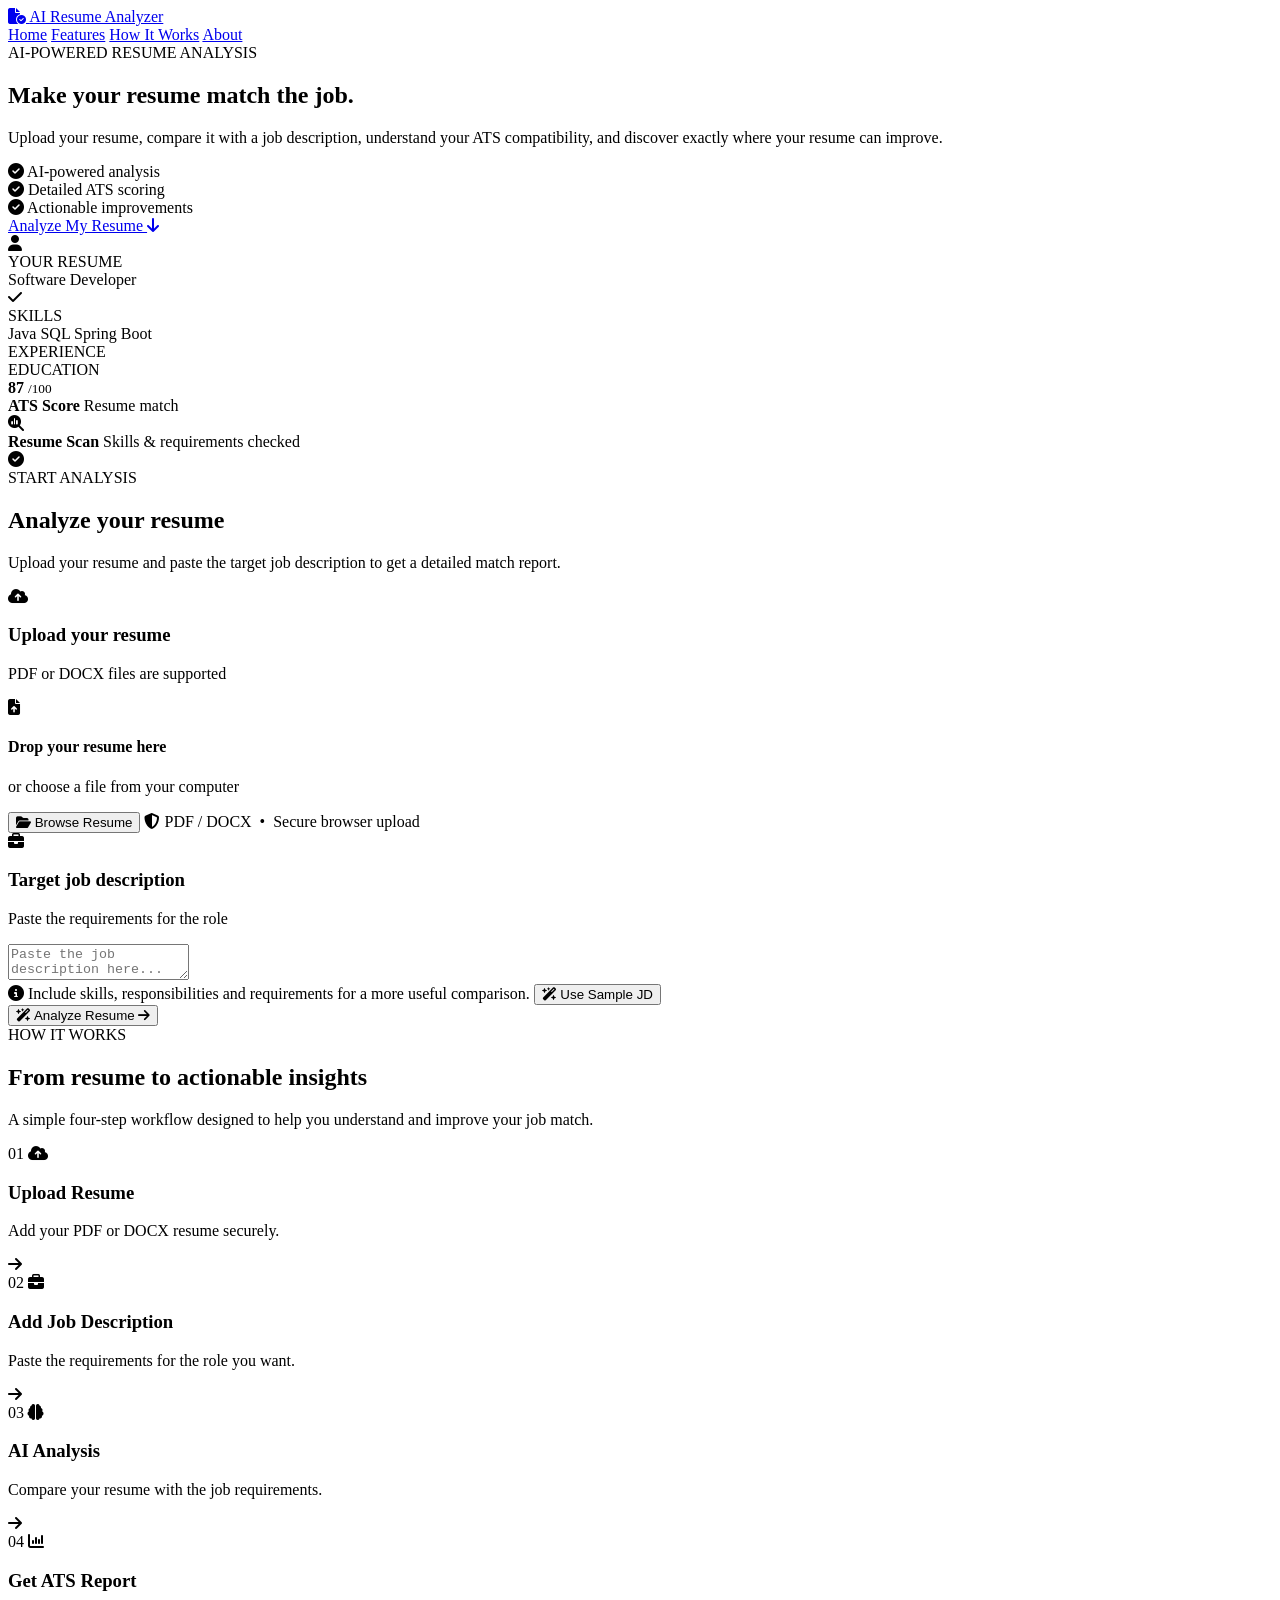
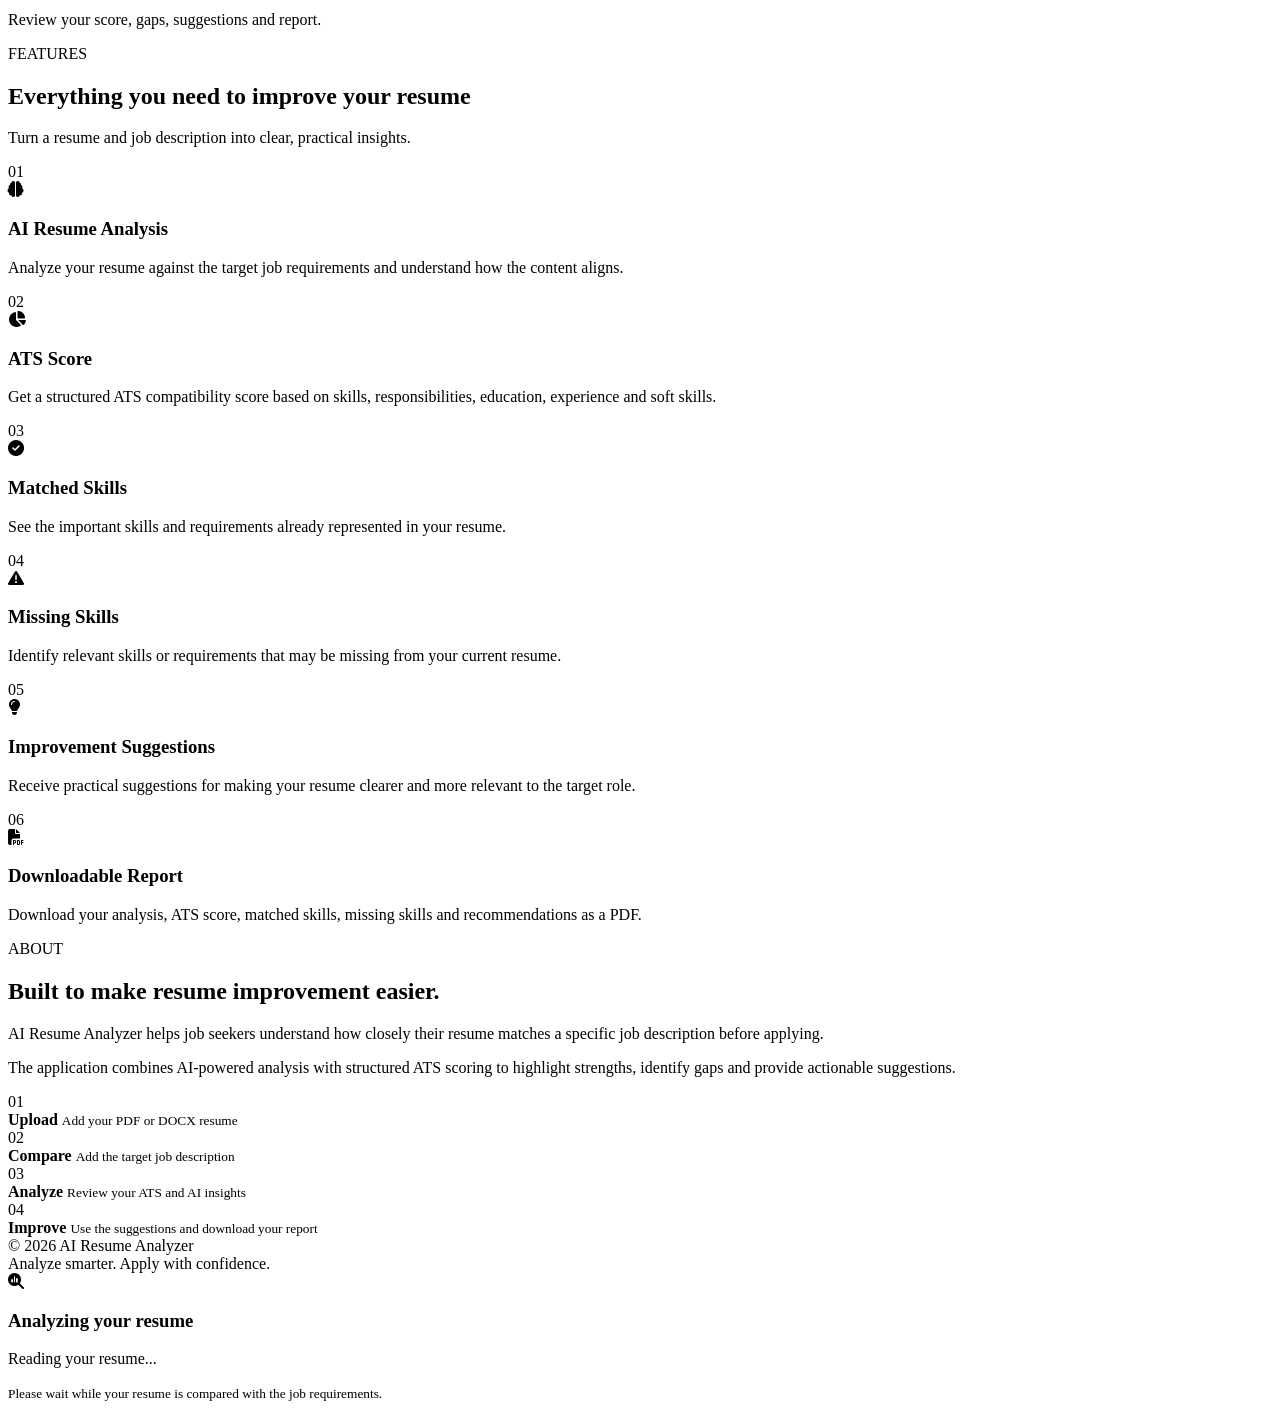
<file: src/main/resources/templates/index.html>
<!DOCTYPE html>
<html lang="en" xmlns:th="http://www.thymeleaf.org">
<head>
    <meta charset="UTF-8">
    <meta name="viewport" content="width=device-width, initial-scale=1.0">
    <title>AI Resume Analyzer</title>

    <link rel="preconnect" href="https://fonts.googleapis.com">
    <link rel="preconnect" href="https://fonts.gstatic.com" crossorigin>
    <link href="https://fonts.googleapis.com/css2?family=Inter:wght@400;500;600;700;800&family=Poppins:wght@500;600;700;800&display=swap" rel="stylesheet">
    <link rel="stylesheet" href="https://cdnjs.cloudflare.com/ajax/libs/font-awesome/6.7.2/css/all.min.css">
    <link rel="stylesheet" th:href="@{/css/style.css}">
</head>

<body>
<div class="site-bg"></div>

<header class="navbar">
    <a href="/" class="brand">
        <span class="brand-mark"><i class="fa-solid fa-file-circle-check"></i></span>
        <span>AI Resume Analyzer</span>
    </a>

    <nav class="nav-links">
        <a href="#home">Home</a>
        <a href="#features">Features</a>
        <a href="#how-it-works">How It Works</a>
        <a href="#about">About</a>
    </nav>
</header>

<main>

    <!-- HERO -->
    <section id="home" class="hero section-shell">

        <div class="hero-copy">

            <div class="eyebrow">
                <span class="eyebrow-dot"></span>
                AI-POWERED RESUME ANALYSIS
            </div>

            <h1>
                Make your resume
                <span>match the job.</span>
            </h1>

            <p class="hero-description">
                Upload your resume, compare it with a job description,
                understand your ATS compatibility, and discover exactly
                where your resume can improve.
            </p>

            <div class="hero-points">
                <div>
                    <i class="fa-solid fa-circle-check"></i>
                    AI-powered analysis
                </div>

                <div>
                    <i class="fa-solid fa-circle-check"></i>
                    Detailed ATS scoring
                </div>

                <div>
                    <i class="fa-solid fa-circle-check"></i>
                    Actionable improvements
                </div>
            </div>

            <a href="#analyze" class="hero-cta">
                Analyze My Resume
                <i class="fa-solid fa-arrow-down"></i>
            </a>

        </div>


        <!-- CSS / HTML resume illustration -->
        <div class="hero-visual" aria-label="Resume analysis illustration">

            <div class="glow-orb orb-one"></div>
            <div class="glow-orb orb-two"></div>

            <div class="resume-sheet">

                <div class="resume-top">

                    <div class="avatar-placeholder">
                        <i class="fa-solid fa-user"></i>
                    </div>

                    <div>
                        <div class="resume-name">
                            YOUR RESUME
                        </div>

                        <div class="resume-role">
                            Software Developer
                        </div>
                    </div>

                    <div class="resume-check">
                        <i class="fa-solid fa-check"></i>
                    </div>

                </div>

                <div class="resume-line long"></div>
                <div class="resume-line medium"></div>

                <div class="mini-heading">
                    SKILLS
                </div>

                <div class="skill-row">
                    <span>Java</span>
                    <span>SQL</span>
                    <span>Spring Boot</span>
                </div>

                <div class="mini-heading">
                    EXPERIENCE
                </div>

                <div class="resume-line long"></div>
                <div class="resume-line short"></div>

                <div class="mini-heading">
                    EDUCATION
                </div>

                <div class="resume-line medium"></div>

            </div>


            <div class="ats-badge">

                <div class="ats-ring">
                    <strong>87</strong>
                    <small>/100</small>
                </div>

                <div>
                    <strong>ATS Score</strong>
                    <span>Resume match</span>
                </div>

            </div>


            <div class="scan-card">

                <i class="fa-solid fa-magnifying-glass-chart"></i>

                <div>
                    <strong>Resume Scan</strong>
                    <span>Skills & requirements checked</span>
                </div>

                <i class="fa-solid fa-circle-check scan-ok"></i>

            </div>

        </div>

    </section>


    <!-- ANALYZER -->
    <section id="analyze" class="analyzer-section section-shell">

        <div class="section-heading centered">

            <span class="section-label">
                START ANALYSIS
            </span>

            <h2>
                Analyze your resume
            </h2>

            <p>
                Upload your resume and paste the target job description
                to get a detailed match report.
            </p>

        </div>


        <form id="resumeForm" class="analyzer-grid">

            <!-- RESUME UPLOAD -->
            <div class="upload-card">

                <div class="card-heading">

                    <div class="heading-icon">
                        <i class="fa-solid fa-cloud-arrow-up"></i>
                    </div>

                    <div>
                        <h3>
                            Upload your resume
                        </h3>

                        <p>
                            PDF or DOCX files are supported
                        </p>
                    </div>

                </div>


                <div id="uploadBox" class="upload-zone">

                    <input
                            id="resumeFile"
                            type="file"
                            accept=".pdf,.docx"
                            hidden
                    >


                    <!-- DEFAULT UPLOAD CONTENT -->
                    <div id="uploadPrompt" class="upload-prompt">

                        <div class="upload-icon-wrap">
                            <i class="fa-solid fa-file-arrow-up"></i>
                        </div>

                        <h4 id="uploadText">
                            Drop your resume here
                        </h4>

                        <p>
                            or choose a file from your computer
                        </p>


                        <button
                                type="button"
                                class="browse-button"
                                onclick="document.getElementById('resumeFile').click()"
                        >
                            <i class="fa-solid fa-folder-open"></i>
                            Browse Resume
                        </button>


                        <span class="upload-note">

                            <i class="fa-solid fa-shield-halved"></i>

                            PDF / DOCX
                            &nbsp;•&nbsp;
                            Secure browser upload

                        </span>

                    </div>


                    <!-- SELECTED FILE CARD -->
                    <div
                            id="selectedFileCard"
                            class="selected-file-card"
                            hidden
                    >

                        <div class="selected-file-icon">

                            <i class="fa-solid fa-file-lines"></i>

                        </div>


                        <div class="selected-file-info">

                            <strong id="selectedFileName">
                                Resume.pdf
                            </strong>

                            <span id="selectedFileMeta">
                                PDF &nbsp;•&nbsp; 0 KB
                            </span>

                            <span class="selected-file-status">

                                <i class="fa-solid fa-circle-check"></i>

                                Resume ready to analyze

                            </span>

                        </div>


                        <button
                                type="button"
                                id="changeFileButton"
                                class="change-file-button"
                        >
                            Change file
                        </button>

                    </div>

                </div>

            </div>


            <!-- JOB DESCRIPTION -->
            <div class="jd-card">

                <div class="card-heading">

                    <div class="heading-icon">

                        <i class="fa-solid fa-briefcase"></i>

                    </div>

                    <div>

                        <h3>
                            Target job description
                        </h3>

                        <p>
                            Paste the requirements for the role
                        </p>

                    </div>

                </div>


                <div class="textarea-wrap">

                    <textarea
                            id="jobDescription"
                            name="jobDescription"
                            placeholder="Paste the job description here...

Example:
• Java and Spring Boot
• REST APIs
• SQL
• Good communication skills
• Bachelor's degree in Computer Science"
                    ></textarea>


                    <div class="textarea-footer">

                        <span class="textarea-hint">

                            <i class="fa-solid fa-circle-info"></i>

                            Include skills, responsibilities and requirements
                            for a more useful comparison.

                        </span>


                        <button
                                type="button"
                                id="sampleJobButton"
                                class="sample-jd-button"
                        >

                            <i class="fa-solid fa-wand-magic-sparkles"></i>

                            Use Sample JD

                        </button>

                    </div>

                </div>


                <button
                        id="analyzeButton"
                        type="submit"
                        class="analyze-button"
                >

                    <i class="fa-solid fa-wand-magic-sparkles"></i>

                    Analyze Resume

                    <i class="fa-solid fa-arrow-right"></i>

                </button>

            </div>

        </form>

    </section>


    <!-- HOW IT WORKS -->
    <section
            id="how-it-works"
            class="how-it-works-section section-shell"
    >

        <div class="section-heading centered">

            <span class="section-label">
                HOW IT WORKS
            </span>

            <h2>
                From resume to actionable insights
            </h2>

            <p>
                A simple four-step workflow designed to help you
                understand and improve your job match.
            </p>

        </div>


        <div class="how-it-works-grid">


            <!-- STEP 1 -->
            <article class="how-step">

                <div class="how-step-top">

                    <span class="how-step-number">
                        01
                    </span>

                    <span class="how-step-icon">

                        <i class="fa-solid fa-cloud-arrow-up"></i>

                    </span>

                </div>

                <h3>
                    Upload Resume
                </h3>

                <p>
                    Add your PDF or DOCX resume securely.
                </p>

            </article>


            <div class="how-connector">

                <i class="fa-solid fa-arrow-right"></i>

            </div>


            <!-- STEP 2 -->
            <article class="how-step">

                <div class="how-step-top">

                    <span class="how-step-number">
                        02
                    </span>

                    <span class="how-step-icon">

                        <i class="fa-solid fa-briefcase"></i>

                    </span>

                </div>

                <h3>
                    Add Job Description
                </h3>

                <p>
                    Paste the requirements for the role you want.
                </p>

            </article>


            <div class="how-connector">

                <i class="fa-solid fa-arrow-right"></i>

            </div>


            <!-- STEP 3 -->
            <article class="how-step">

                <div class="how-step-top">

                    <span class="how-step-number">
                        03
                    </span>

                    <span class="how-step-icon">

                        <i class="fa-solid fa-brain"></i>

                    </span>

                </div>

                <h3>
                    AI Analysis
                </h3>

                <p>
                    Compare your resume with the job requirements.
                </p>

            </article>


            <div class="how-connector">

                <i class="fa-solid fa-arrow-right"></i>

            </div>


            <!-- STEP 4 -->
            <article class="how-step">

                <div class="how-step-top">

                    <span class="how-step-number">
                        04
                    </span>

                    <span class="how-step-icon">

                        <i class="fa-solid fa-chart-column"></i>

                    </span>

                </div>

                <h3>
                    Get ATS Report
                </h3>

                <p>
                    Review your score, gaps, suggestions and report.
                </p>

            </article>

        </div>

    </section>


    <!-- FEATURES -->
    <section
            id="features"
            class="content-section section-shell"
    >

        <div class="section-heading centered">

            <span class="section-label">
                FEATURES
            </span>

            <h2>
                Everything you need to improve your resume
            </h2>

            <p>
                Turn a resume and job description into clear,
                practical insights.
            </p>

        </div>


        <div class="feature-grid">


            <!-- FEATURE 1 -->
            <article class="feature-card">

                <span class="feature-number">
                    01
                </span>

                <div class="feature-icon">

                    <i class="fa-solid fa-brain"></i>

                </div>

                <h3>
                    AI Resume Analysis
                </h3>

                <p>
                    Analyze your resume against the target job
                    requirements and understand how the content aligns.
                </p>

            </article>


            <!-- FEATURE 2 -->
            <article class="feature-card">

                <span class="feature-number">
                    02
                </span>

                <div class="feature-icon">

                    <i class="fa-solid fa-chart-pie"></i>

                </div>

                <h3>
                    ATS Score
                </h3>

                <p>
                    Get a structured ATS compatibility score based on
                    skills, responsibilities, education, experience
                    and soft skills.
                </p>

            </article>


            <!-- FEATURE 3 -->
            <article class="feature-card">

                <span class="feature-number">
                    03
                </span>

                <div class="feature-icon">

                    <i class="fa-solid fa-circle-check"></i>

                </div>

                <h3>
                    Matched Skills
                </h3>

                <p>
                    See the important skills and requirements already
                    represented in your resume.
                </p>

            </article>


            <!-- FEATURE 4 -->
            <article class="feature-card">

                <span class="feature-number">
                    04
                </span>

                <div class="feature-icon">

                    <i class="fa-solid fa-triangle-exclamation"></i>

                </div>

                <h3>
                    Missing Skills
                </h3>

                <p>
                    Identify relevant skills or requirements that may
                    be missing from your current resume.
                </p>

            </article>


            <!-- FEATURE 5 -->
            <article class="feature-card">

                <span class="feature-number">
                    05
                </span>

                <div class="feature-icon">

                    <i class="fa-solid fa-lightbulb"></i>

                </div>

                <h3>
                    Improvement Suggestions
                </h3>

                <p>
                    Receive practical suggestions for making your
                    resume clearer and more relevant to the target role.
                </p>

            </article>


            <!-- FEATURE 6 -->
            <article class="feature-card">

                <span class="feature-number">
                    06
                </span>

                <div class="feature-icon">

                    <i class="fa-solid fa-file-pdf"></i>

                </div>

                <h3>
                    Downloadable Report
                </h3>

                <p>
                    Download your analysis, ATS score, matched skills,
                    missing skills and recommendations as a PDF.
                </p>

            </article>

        </div>

    </section>


    <!-- ABOUT -->
    <section
            id="about"
            class="about-section section-shell"
    >

        <div class="about-panel">

            <div class="about-copy">

                <span class="section-label">
                    ABOUT
                </span>

                <h2>
                    Built to make resume improvement easier.
                </h2>

                <p>
                    AI Resume Analyzer helps job seekers understand
                    how closely their resume matches a specific job
                    description before applying.
                </p>

                <p>
                    The application combines AI-powered analysis with
                    structured ATS scoring to highlight strengths,
                    identify gaps and provide actionable suggestions.
                </p>

            </div>


            <div class="workflow">

                <div class="workflow-step">

                    <span>01</span>

                    <div>
                        <strong>Upload</strong>
                        <small>
                            Add your PDF or DOCX resume
                        </small>
                    </div>

                </div>


                <div class="workflow-line"></div>


                <div class="workflow-step">

                    <span>02</span>

                    <div>
                        <strong>Compare</strong>
                        <small>
                            Add the target job description
                        </small>
                    </div>

                </div>


                <div class="workflow-line"></div>


                <div class="workflow-step">

                    <span>03</span>

                    <div>
                        <strong>Analyze</strong>
                        <small>
                            Review your ATS and AI insights
                        </small>
                    </div>

                </div>


                <div class="workflow-line"></div>


                <div class="workflow-step">

                    <span>04</span>

                    <div>
                        <strong>Improve</strong>
                        <small>
                            Use the suggestions and download your report
                        </small>
                    </div>

                </div>

            </div>

        </div>

    </section>

</main>


<footer class="footer">

    <div>
        © 2026 AI Resume Analyzer
    </div>

    <div>
        Analyze smarter. Apply with confidence.
    </div>

</footer>


<!-- AI LOADING OVERLAY -->
<div
        id="aiLoadingOverlay"
        class="loading-overlay"
>

    <div class="loading-card">

        <div class="loading-spinner">

            <i class="fa-solid fa-magnifying-glass-chart"></i>

        </div>

        <h3>
            Analyzing your resume
        </h3>

        <p id="aiLoadingMessage">
            Reading your resume...
        </p>

        <div class="progress-track">

            <div
                    id="aiProgressBar"
                    class="progress-bar"
            ></div>

        </div>

        <small>
            Please wait while your resume is compared
            with the job requirements.
        </small>

    </div>

</div>


<script th:src="@{/js/script.js}"></script>

</body>
</html>
</file>
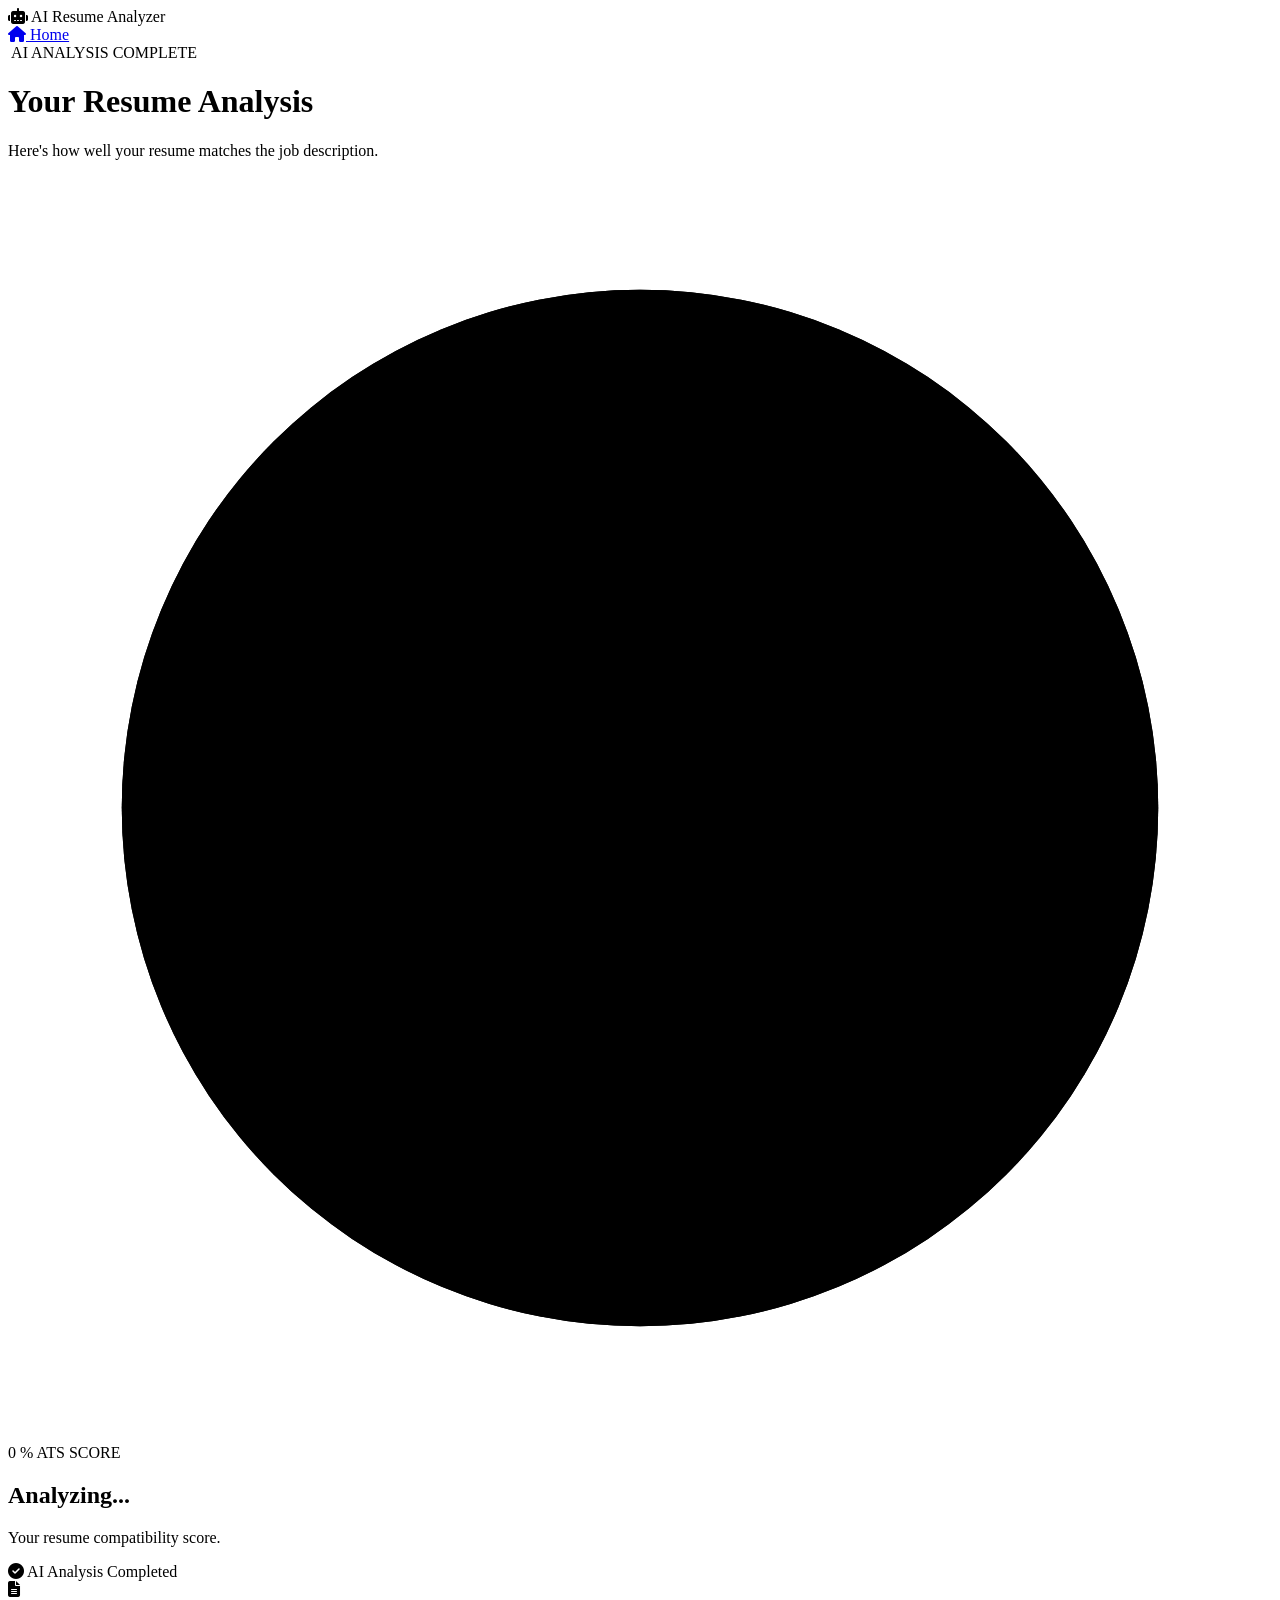
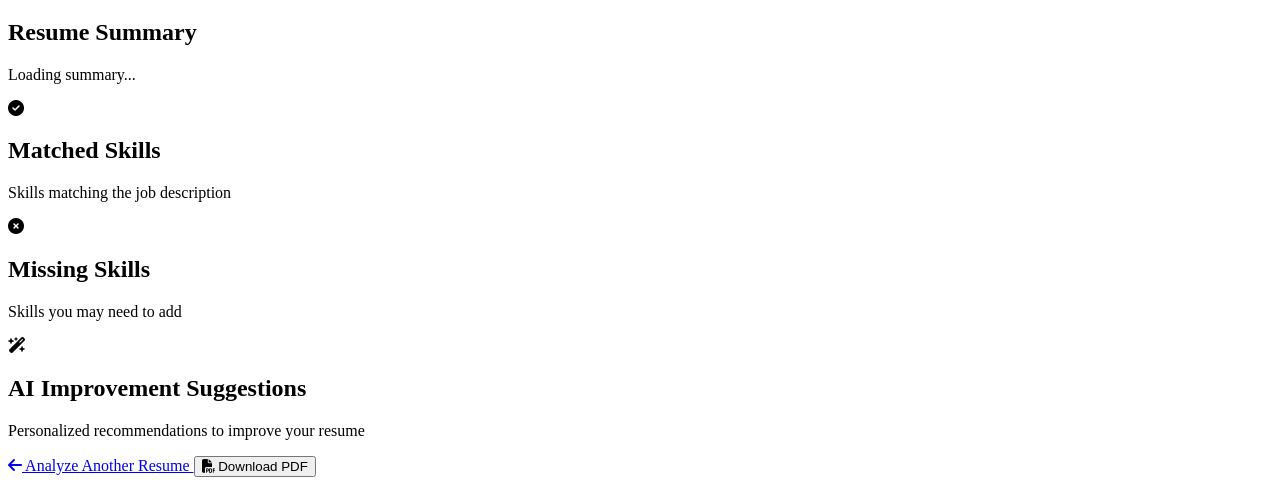
<file: src/main/resources/templates/results.html>
<!DOCTYPE html>
<html lang="en"
      xmlns:th="http://www.thymeleaf.org">

<head>

    <meta charset="UTF-8">

    <meta name="viewport"
          content="width=device-width, initial-scale=1.0">

    <title>ATS Analysis Results</title>


    <!-- Google Font -->
    <link
            href="https://fonts.googleapis.com/css2?family=Poppins:wght@300;400;500;600;700;800&display=swap"
            rel="stylesheet">


    <!-- Font Awesome -->
    <link
            rel="stylesheet"
            href="https://cdnjs.cloudflare.com/ajax/libs/font-awesome/6.7.2/css/all.min.css">


    <!-- Results CSS -->
    <link
            rel="stylesheet"
            th:href="@{/css/results.css}">

</head>


<body>


<!-- ==========================================
     BACKGROUND
     ========================================== -->

<div class="background">

    <div class="circle circle-one"></div>

    <div class="circle circle-two"></div>

    <div class="circle circle-three"></div>

</div>


<!-- ==========================================
     NAVBAR
     ========================================== -->

<nav>

    <div class="logo">

        <i class="fa-solid fa-robot"></i>

        AI Resume Analyzer

    </div>


    <a href="/" class="home-button">

        <i class="fa-solid fa-house"></i>

        Home

    </a>

</nav>


<!-- ==========================================
     MAIN CONTENT
     ========================================== -->

<main class="dashboard">


    <!-- ==========================================
         HEADER
         ========================================== -->

    <div class="dashboard-header">

        <span class="small-label">

            <i class="fa-solid fa-sparkles"></i>

            AI ANALYSIS COMPLETE

        </span>


        <h1>

            Your Resume Analysis

        </h1>


        <p>

            Here's how well your resume matches
            the job description.

        </p>

    </div>


    <!-- ==========================================
         ATS SCORE
         ========================================== -->

    <section class="score-section">

        <div class="score-card">

            <div class="score-ring">

                <svg
                        class="score-svg"
                        viewBox="0 0 200 200">

                    <circle
                            class="score-background"
                            cx="100"
                            cy="100"
                            r="82">
                    </circle>


                    <circle
                            class="score-progress"
                            id="scoreProgress"
                            cx="100"
                            cy="100"
                            r="82">
                    </circle>

                </svg>


                <div class="score-content">

                    <span
                            id="scoreNumber"
                            class="score-number">

                        0

                    </span>


                    <span class="score-percent">

                        %

                    </span>


                    <span class="score-label">

                        ATS SCORE

                    </span>

                </div>

            </div>


            <div class="score-info">

                <h2 id="scoreTitle">

                    Analyzing...

                </h2>


                <p id="scoreDescription">

                    Your resume compatibility score.

                </p>


                <div class="score-status">

                    <i class="fa-solid fa-circle-check"></i>

                    AI Analysis Completed

                </div>

            </div>

        </div>

    </section>


    <!-- ==========================================
         SUMMARY
         ========================================== -->

    <section class="summary-card">

        <div class="section-icon">

            <i class="fa-solid fa-file-lines"></i>

        </div>


        <div>

            <h2>

                Resume Summary

            </h2>


            <p id="summary">

                Loading summary...

            </p>

        </div>

    </section>


    <!-- ==========================================
         SKILLS
         ========================================== -->

    <section class="skills-grid">


        <!-- MATCHED SKILLS -->

        <div class="skills-card matched-card">

            <div class="card-heading">

                <div class="heading-icon">

                    <i class="fa-solid fa-circle-check"></i>

                </div>


                <div>

                    <h2>

                        Matched Skills

                    </h2>


                    <p>

                        Skills matching the job description

                    </p>

                </div>

            </div>


            <div
                    id="matchedSkills"
                    class="skills-list">
            </div>

        </div>


        <!-- MISSING SKILLS -->

        <div class="skills-card missing-card">

            <div class="card-heading">

                <div class="heading-icon">

                    <i class="fa-solid fa-circle-xmark"></i>

                </div>


                <div>

                    <h2>

                        Missing Skills

                    </h2>


                    <p>

                        Skills you may need to add

                    </p>

                </div>

            </div>


            <div
                    id="missingSkills"
                    class="skills-list">
            </div>

        </div>

    </section>


    <!-- ==========================================
         AI SUGGESTIONS
         ========================================== -->

    <section class="suggestions-card">

        <div class="suggestions-header">

            <div class="heading-icon">

                <i class="fa-solid fa-wand-magic-sparkles"></i>

            </div>


            <div>

                <h2>

                    AI Improvement Suggestions

                </h2>


                <p>

                    Personalized recommendations
                    to improve your resume

                </p>

            </div>

        </div>


        <div
                id="suggestions"
                class="suggestions-list">
        </div>

    </section>


    <!-- ==========================================
         ACTION BUTTONS
         ========================================== -->

    <div class="actions">


        <a
                href="/"
                class="action-button secondary">

            <i class="fa-solid fa-arrow-left"></i>

            Analyze Another Resume

        </a>


        <button
                id="downloadReport"
                class="action-button primary"
                type="button">

            <i class="fa-solid fa-file-pdf"></i>

            Download PDF

        </button>

    </div>

</main>


<!-- ==========================================
     RESULTS JAVASCRIPT
     ========================================== -->

<script
        th:src="@{/js/results.js}">
</script>


</body>

</html>
</file>
